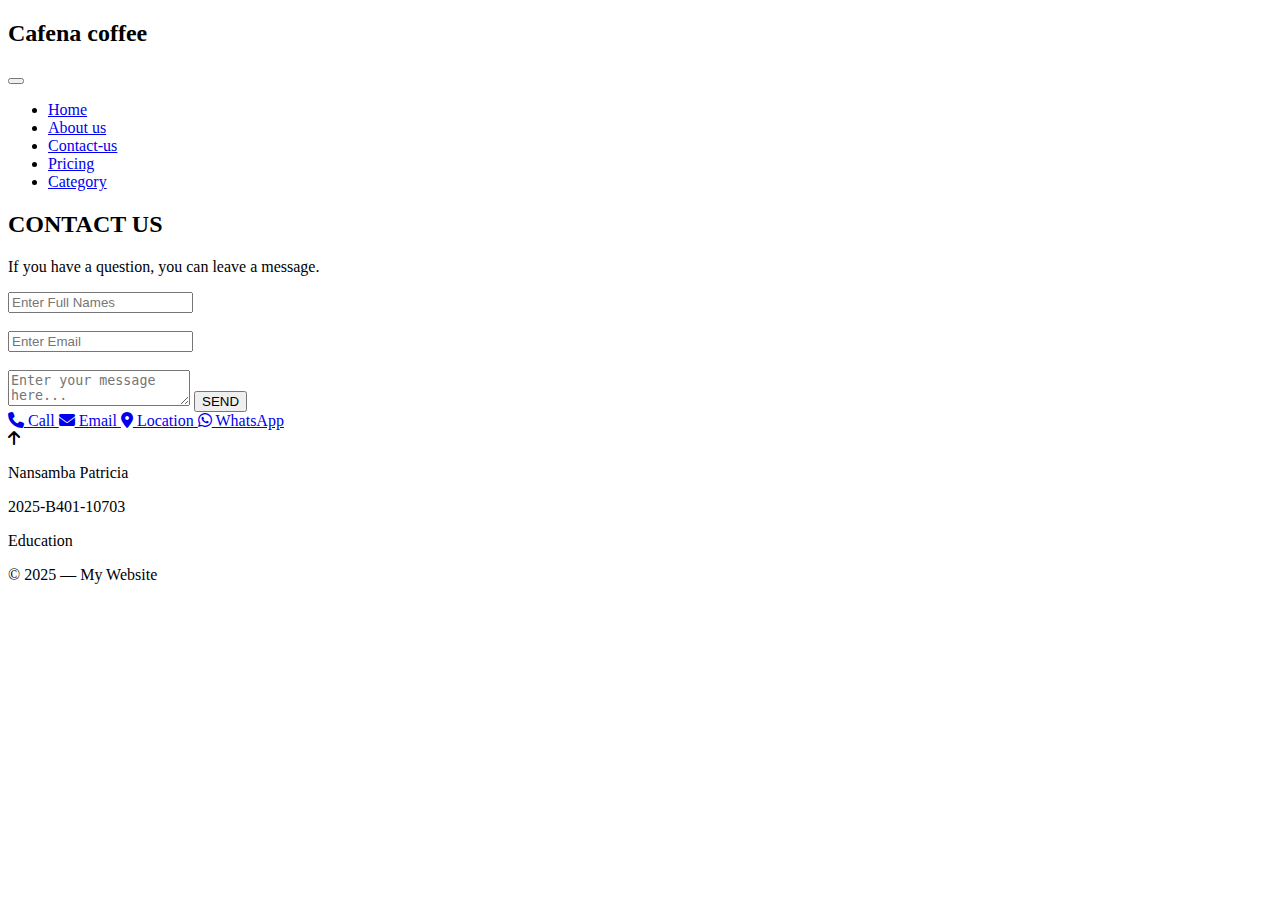
<file: contact-us.html>
<!DOCTYPE html>
<html lang="en">
<head>
    <meta charset="UTF-8">
    <meta name="viewport" content="width=device-width, initial-scale=1.0">
    <title>Contact Us</title>


    <link rel="stylesheet" href="https://cdnjs.cloudflare.com/ajax/libs/font-awesome/6.5.0/css/all.min.css">
<link rel="stylesheet" href=" https://betsy-jpg.github.io/UMU_WebDev_GroupI_2025/css/svh.css">

<link href="https://cdn.jsdelivr.net/npm/bootstrap@5.3.8/dist/css/bootstrap.min.css" rel="stylesheet"
    integrity="sha384-sRIl4kxILFvY47J16cr9ZwB07vP4J8+LH7qKQnuqkuIAvNWLzeN8tE5YBujZqJLB" crossorigin="anonymous">

</head>

<body>
     <script src=" https://betsy-jpg.github.io/UMU_WebDev_GroupI_2025/js/scct.js"></script>

     
  <header>
    <!--nav bar starts-->
    <nav class="navbar and navbar-expand-lg mb-2">
      <div class="container-fluid ">
        <div>
          <h2>Cafena coffee </h2>
          <button class="navbar-toggler" type="button" data-bs-toggle="collapse"
            data-bs-target="#navbarSupportedContent" aria-controls="navbarSupportedContent" aria-expanded="false"
            aria-label="Toggle navigation">
            <span class="navbar-toggler-icon"></span>
          </button>
        </div>
        <div class="collapse navbar-collapse navo" id="navbarSupportedContent">
          <ul class="navbar-nav me-auto mb-2 mb-lg-0 col">
            <li class="nav-item">
              <a class="nav-link navbar" aria-current="page" href=" https://betsy-jpg.github.io/UMU_WebDev_GroupI_2025/index.html">Home</a>
            </li>
            <li>
              <a class="nav-link navbar " href=" https://betsy-jpg.github.io/UMU_WebDev_GroupI_2025/pages/about-coffee.html">About us</a>
            </li>
            <li>
              <a class="nav-link  navbar" href="#">Contact-us</a>
            </li>
            <li>
              <a class="nav-link navbar " href=" https://betsy-jpg.github.io/UMU_WebDev_GroupI_2025/pages/Pricing.html">Pricing</a>
            </li>
            <li>
              <a class="nav-link navbar" href=" https://betsy-jpg.github.io/UMU_WebDev_GroupI_2025/pages/category.html">Category</a>
            </li>
          </ul>
        </div>
      </div>
    </nav>
    <!--nav bar ends-->
  </header>

    
    <div class="contact-section">
        <div class="contact-container">

            <h2>CONTACT US</h2>
            <p>If you have a question, you can leave a message.</p>

            <input type="text" id="name" placeholder="Enter Full Names"><br><br>
            <input type="email" id="email" placeholder="Enter Email"><br><br>
            <textarea id="message" placeholder="Enter your message here..."></textarea>

            <button class="btn" onclick="sendMessage()">SEND</button>

            
            <div class="icon-row">

                <a class="icon-box" href="tel:+256704235632">
                    <i class="fa-solid fa-phone"></i> Call
                </a>

                <a class="icon-box" href="mailto:cafenacoffe@gmail.com">
                    <i class="fa-solid fa-envelope"></i> Email
                </a>

                <a class="icon-box" href="https://maps.google.com/?q=Kampala" target="_blank">
                    <i class="fa-solid fa-location-dot"></i> Location
                </a>

                <a class="icon-box" href="https://wa.me/256704235632" target="_blank">
                    <i class="fa-brands fa-whatsapp"></i> WhatsApp
                </a>

            </div>
        </div>
    </div>

    
    <div class="back-to-top" id="backToTop">
        <i class="fa-solid fa-arrow-up"></i>
    </div>

    
    <footer>
        <p>Nansamba Patricia</p>
        <p>2025-B401-10703</p>
        <p>Education</p>
        
        © 2025 — My Website
    </footer>

    <script src="https://cdn.jsdelivr.net/npm/bootstrap@5.3.8/dist/js/bootstrap.bundle.min.js"
    integrity="sha384-FKyoEForCGlyvwx9Hj09JcYn3nv7wiPVlz7YYwJrWVcXK/BmnVDxM+D2scQbITxI"
    crossorigin="anonymous"></script>



</body>
</html>
</file>
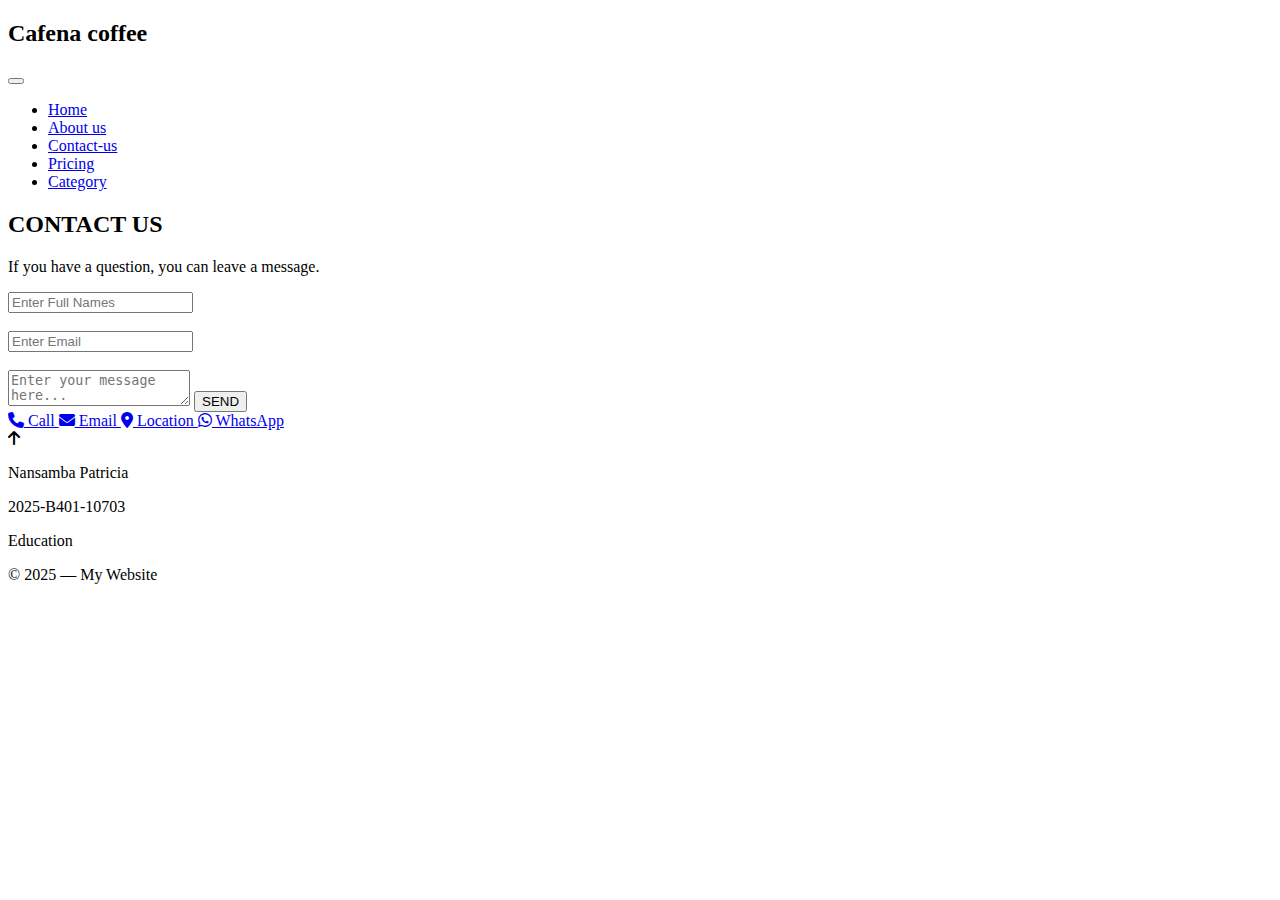
<file: pages/contact-us.html>
<!DOCTYPE html>
<html lang="en">
<head>
    <meta charset="UTF-8">
    <meta name="viewport" content="width=device-width, initial-scale=1.0">
    <title>Contact Us</title>


    <link rel="stylesheet" href="https://cdnjs.cloudflare.com/ajax/libs/font-awesome/6.5.0/css/all.min.css">
<link rel="stylesheet" href=" https://betsy-jpg.github.io/UMU_WebDev_GroupI_2025/css/contact-us.css">

<link href="https://cdn.jsdelivr.net/npm/bootstrap@5.3.8/dist/css/bootstrap.min.css" rel="stylesheet"
    integrity="sha384-sRIl4kxILFvY47J16cr9ZwB07vP4J8+LH7qKQnuqkuIAvNWLzeN8tE5YBujZqJLB" crossorigin="anonymous">

</head>

<body>
     

     
  <header>
    <!--nav bar starts-->
    <nav class="navbar and navbar-expand-lg mb-2">
      <div class="container-fluid ">
        <div>
          <h2>Cafena coffee </h2>
          <button class="navbar-toggler" type="button" data-bs-toggle="collapse"
            data-bs-target="#navbarSupportedContent" aria-controls="navbarSupportedContent" aria-expanded="false"
            aria-label="Toggle navigation">
            <span class="navbar-toggler-icon"></span>
          </button>
        </div>
        <div class="collapse navbar-collapse navo" id="navbarSupportedContent">
          <ul class="navbar-nav me-auto mb-2 mb-lg-0 col">
            <li class="nav-item">
              <a class="nav-link navbar" aria-current="page" href=" https://betsy-jpg.github.io/UMU_WebDev_GroupI_2025/index.html">Home</a>
            </li>
            <li>
              <a class="nav-link navbar " href=" https://betsy-jpg.github.io/UMU_WebDev_GroupI_2025/pages/about-coffee.html">About us</a>
            </li>
            <li>
              <a class="nav-link  navbar" href="#">Contact-us</a>
            </li>
            <li>
              <a class="nav-link navbar " href=" https://betsy-jpg.github.io/UMU_WebDev_GroupI_2025/pages/Pricing.html">Pricing</a>
            </li>
            <li>
              <a class="nav-link navbar" href=" https://betsy-jpg.github.io/UMU_WebDev_GroupI_2025/pages/category.html">Category</a>
            </li>
          </ul>
        </div>
      </div>
    </nav>
    <!--nav bar ends-->
  </header>

    
    <div class="contact-section">
        <div class="contact-container">

            <h2>CONTACT US</h2>
            <p>If you have a question, you can leave a message.</p>

            <input type="text" id="name" placeholder="Enter Full Names"><br><br>
            <input type="email" id="email" placeholder="Enter Email"><br><br>
            <textarea id="message" placeholder="Enter your message here..."></textarea>

            <button class="btn" onclick="sendMessage()">SEND</button>

            
            <div class="icon-row">

                <a class="icon-box" href="tel:+256704235632">
                    <i class="fa-solid fa-phone"></i> Call
                </a>

                <a class="icon-box" href="mailto:cafenacoffe@gmail.com">
                    <i class="fa-solid fa-envelope"></i> Email
                </a>

                <a class="icon-box" href="https://maps.google.com/?q=Kampala" target="_blank">
                    <i class="fa-solid fa-location-dot"></i> Location
                </a>

                <a class="icon-box" href="https://wa.me/256704235632" target="_blank">
                    <i class="fa-brands fa-whatsapp"></i> WhatsApp
                </a>

            </div>
        </div>
    </div>

    
    <div class="back-to-top" id="backToTop">
        <i class="fa-solid fa-arrow-up"></i>
    </div>

    
    <footer>
        <p>Nansamba Patricia</p>
        <p>2025-B401-10703</p>
        <p>Education</p>
        
        © 2025 — My Website
    </footer>

    <script src="https://cdn.jsdelivr.net/npm/bootstrap@5.3.8/dist/js/bootstrap.bundle.min.js"
    integrity="sha384-FKyoEForCGlyvwx9Hj09JcYn3nv7wiPVlz7YYwJrWVcXK/BmnVDxM+D2scQbITxI"
    crossorigin="anonymous"></script>


<script src=" https://betsy-jpg.github.io/UMU_WebDev_GroupI_2025/js/contact-us.js"></script>
</body>
</html>
</file>
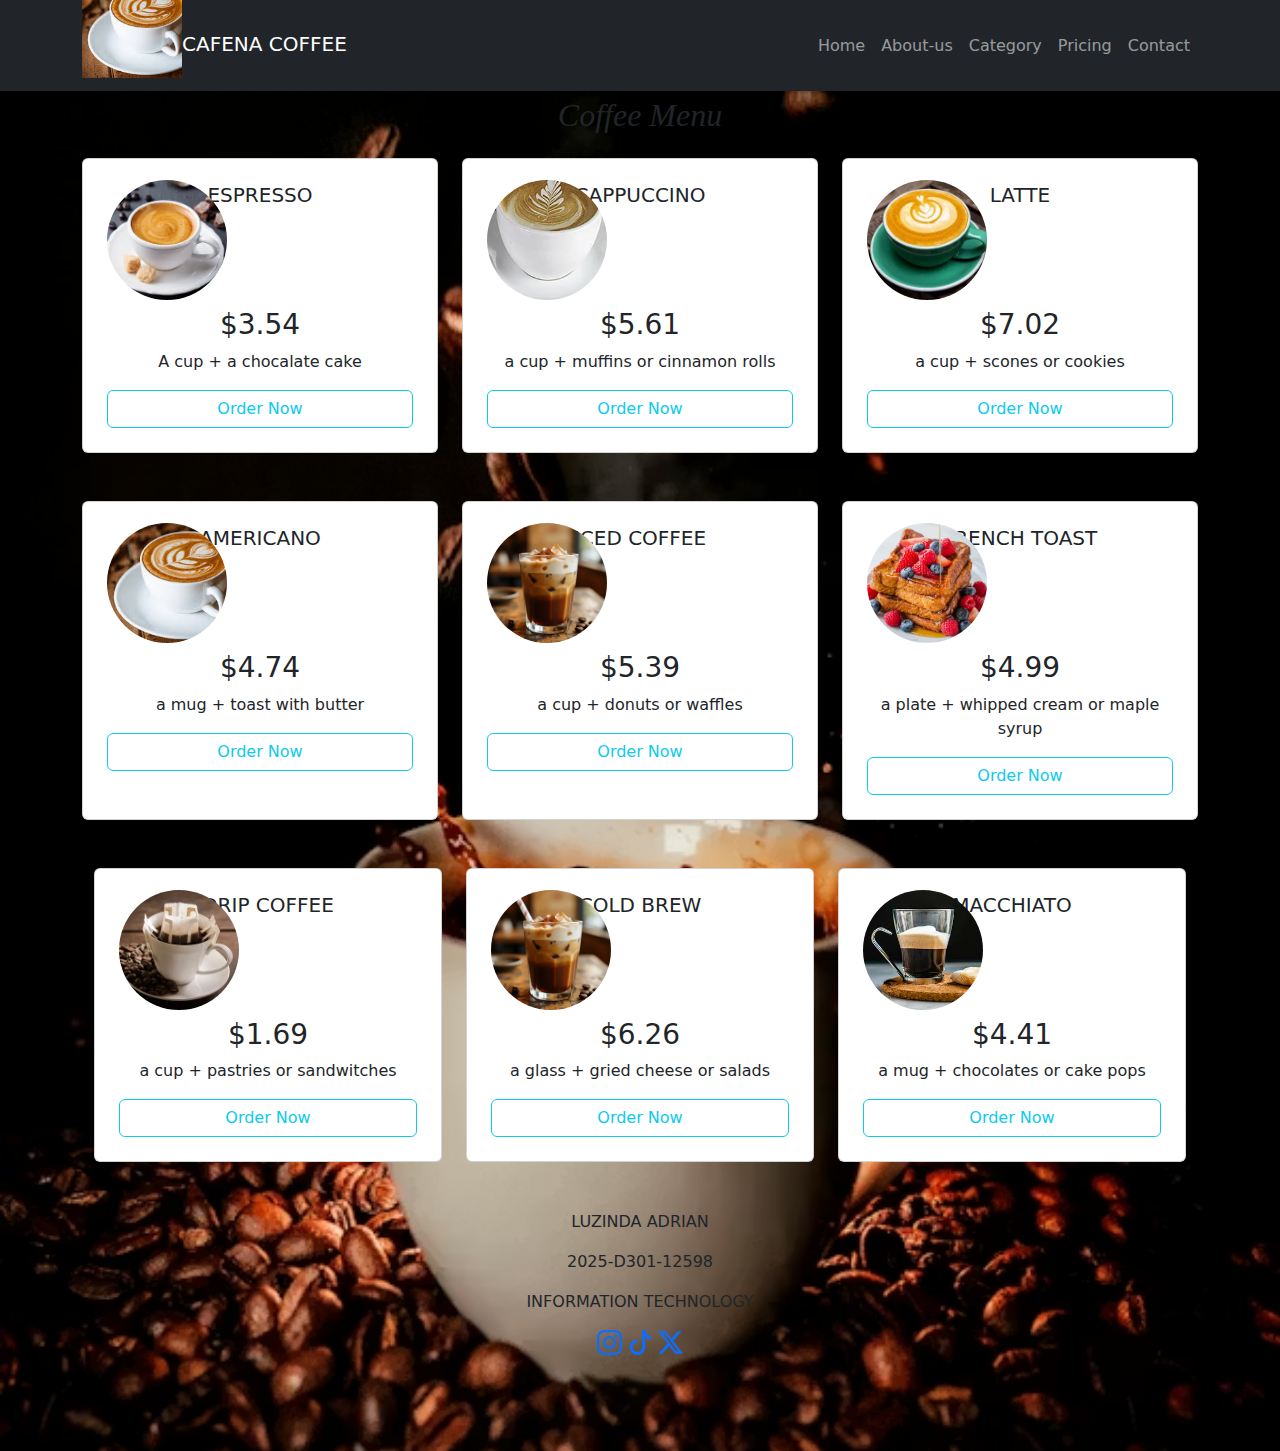
<file: pages/Pricing.html>
<!DOCTYPE html>
<html lang="en">
<head>
  <meta charset="UTF-8">
  <meta name="viewport" content="width=device-width, initial-scale=1">
  <title>ADRIAN LUZINDA</title>
  <link href="https://cdn.jsdelivr.net/npm/bootstrap@5.3.2/dist/css/bootstrap.min.css" rel="stylesheet">
  <link rel="stylesheet" href="https://betsy-jpg.github.io/UMU_WebDev_GroupI_2025/css/pricing.css">
  
</head>
<body>

  <!-- Navbar -->
  <nav class="navbar navbar-expand-lg navbar-dark bg-dark fixed-top">
    <div class="container">
      <a class="navbar-brand" href="#"><img src="https://betsy-jpg.github.io/UMU_WebDev_GroupI_2025/images/pricing/coffe.jpeg"weight="50" height="50">CAFENA COFFEE </a>
      <button class="navbar-toggler" type="button" data-bs-toggle="collapse" data-bs-target="#navbarNav">
        <span class="navbar-toggler-icon"></span>
      </button>
      <div class="collapse navbar-collapse justify-content-end" id="navbarNav">
        <ul class="navbar-nav">
          <li class="nav-item"><a class="nav-link" href="https://betsy-jpg.github.io/UMU_WebDev_GroupI_2025/index.html">Home</a></li>
          <li class="nav-item"><a class="nav-link" href="https://betsy-jpg.github.io/UMU_WebDev_GroupI_2025/pages/about-us.html">About-us</a></li>
          <li class="nav-item"><a class="nav-link" href="https://betsy-jpg.github.io/UMU_WebDev_GroupI_2025/pages/category.html">Category</a></li>
          <li class="nav-item"><a class="nav-link" href="#">Pricing</a></li>
          <li class="nav-item"><a class="nav-link" href="https://betsy-jpg.github.io/UMU_WebDev_GroupI_2025/pages/contact-us.html">Contact</a></li>
        </ul>
      </div>
    </div>
  </nav>
  <br><br>
  <div class="body">
  <section id="ordernow" class="py-5 text-center">
    <div class="container">
      <h2 class=" h2 mb-4"><i>Coffee Menu</i></h2>
      <div class="row">
        <div class="col-md-4">
          <div class="card p-4 h-100">
            <h5>ESPRESSO</h5>
             <img src="https://betsy-jpg.github.io/UMU_WebDev_GroupI_2025/images/pricing/espresso.webp"class="rounded-circle mb-2"
             style="width:120px;height:120px;object-fit:cover"/>
            <h3>$3.54</h3>
            <p>A cup + a chocalate cake</p>
            <a href=".btn-outline-info" class="btn btn-outline-info">Order Now</a>
          </div>
        </div>
        <div class="col-md-4">
          <div class="card p-4 h-100 popular">
            <h5>CAPPUCCINO</h5>
             <img src="https://betsy-jpg.github.io/UMU_WebDev_GroupI_2025/images/pricing/cappuccino.jpeg"class="rounded-circle mb-2"
             style="width:120px;height:120px;object-fit:cover"/>

            <h3>$5.61</h3>
            <p>a cup + muffins or cinnamon rolls</p>
            <a href="#orderButton" class="btn btn-outline-info">Order Now</a>
          </div>
        </div>
        <div class="col-md-4">
          <div class="card p-4 h-100">
            <h5>LATTE</h5>
             <img src="https://betsy-jpg.github.io/UMU_WebDev_GroupI_2025/images/pricing/latte.webp"class="rounded-circle mb-2"
             style="width:120px;height:120px;object-fit:cover"/>
            <h3>$7.02</h3>
            <p>a cup + scones or cookies</p>
            <a href="#orderButton" class="btn btn-outline-info">Order Now</a>
          </div>
        </div>
      </div>
    </div>
     <section id="#ordernow" class="py-5 text-center">
    <div class="container">
      <div class="row">
        <div class="col-md-4">
          <div class="card p-4 h-100">
            <h5>AMERICANO</h5>
             <img src="https://betsy-jpg.github.io/UMU_WebDev_GroupI_2025/images/pricing/coffe.jpeg"class="rounded-circle mb-2"
             style="width:120px;height:120px;object-fit:cover"/>
            <h3>$4.74</h3>
            <p>a mug + toast with butter</p>
            <a href="#orderButton" class="btn btn-outline-info">Order Now</a>
          </div>
        </div>
        <div class="col-md-4">
          <div class="card p-4 h-100 ">
            <h5>ICED COFFEE</h5>
             <img src="https://betsy-jpg.github.io/UMU_WebDev_GroupI_2025/images/pricing/icecoffee2.jpg"class="rounded-circle mb-2"
             style="width:120px;height:120px;object-fit:cover"/>
            <h3>$5.39</h3>
            <p>a cup + donuts or waffles</p>
            <a href="#orderButton" class="btn btn-outline-info">Order Now</a>
          </div>
        </div>
        <div class="col-md-4">
          <div class="card p-4 h-100">
            <h5>FRENCH TOAST</h5>
             <img src="https://betsy-jpg.github.io/UMU_WebDev_GroupI_2025/images/pricing/french-toast.webp"class="rounded-circle mb-2"
             style="width:120px;height:120px;object-fit:cover"/>
            <h3>$4.99</h3>
            <p>a plate + whipped cream or maple syrup</p>
            <a href="#orderButton" class="btn btn-outline-info">Order Now</a>
          </div>
        </div>
      </div>
    </div>
     <div class="container">
      
     <section id="#ordernow" class="py-5 text-center">
    <div class="container">
      <div class="row">
        <div class="col-md-4">
          <div class="card p-4 h-100">
            <h5>DRIP COFFEE</h5>
             <img src="https://betsy-jpg.github.io/UMU_WebDev_GroupI_2025/images/pricing/drip-coffe.webp"class="rounded-circle mb-2"
             style="width:120px;height:120px;object-fit:cover"/>
            <h3>$1.69</h3>
            <p>a cup + pastries or sandwitches</p>
            <a href="#ordernow" class="btn btn-outline-info">Order Now</a>
          </div>
        </div>
        <div class="col-md-4">
          <div class="card p-4 h-100 ">
            <h5>COLD BREW</h5>
             <img src="https://betsy-jpg.github.io/UMU_WebDev_GroupI_2025/images/pricing/coldbrew2.jpg"class="rounded-circle mb-2"
              style="width:120px;height:120px;object-fit:cover"/>
            <h3>$6.26</h3>
            <p>a glass + gried cheese or salads</p>
            <a href="#ordernow" class="btn btn-outline-info">Order Now</a>
          </div>
        </div>
        <div class="col-md-4">
          <div class="card p-4 h-100">
            <h5>MACCHIATO</h5>
             <img src="https://betsy-jpg.github.io/UMU_WebDev_GroupI_2025/images/pricing/macchiato.jpeg"class="rounded-circle mb-2"
             style="width:120px;height:120px;object-fit:cover"/>
            <h3>$4.41</h3>
            <p>a mug + chocolates or cake pops</p>
            <a href="#ordernow" class="btn btn-outline-info">Order Now</a>
          </div>
        </div>
      </div>
    </div>
  </section>
  <!----footer-->
  <div class="footer">
    <p>LUZINDA ADRIAN</p>
    <p> 2025-D301-12598</P>
   <p> INFORMATION TECHNOLOGY</P>
    <div class="image-wrapper">
       <div class="icon-group">
        <a href="https://www.instagram.com/"><svg xmlns="http://www.w3.org/2000/svg" width="25" height="25" fill="currentColor" class="bi bi-instagram" viewBox="0 0 16 16">
  <path d="M8 0C5.829 0 5.556.01 4.703.048 3.85.088 3.269.222 2.76.42a3.9 3.9 0 0 0-1.417.923A3.9 3.9 0 0 0 .42 2.76C.222 3.268.087 3.85.048 4.7.01 5.555 0 5.827 0 8.001c0 2.172.01 2.444.048 3.297.04.852.174 1.433.372 1.942.205.526.478.972.923 1.417.444.445.89.719 1.416.923.51.198 1.09.333 1.942.372C5.555 15.99 5.827 16 8 16s2.444-.01 3.298-.048c.851-.04 1.434-.174 1.943-.372a3.9 3.9 0 0 0 1.416-.923c.445-.445.718-.891.923-1.417.197-.509.332-1.09.372-1.942C15.99 10.445 16 10.173 16 8s-.01-2.445-.048-3.299c-.04-.851-.175-1.433-.372-1.941a3.9 3.9 0 0 0-.923-1.417A3.9 3.9 0 0 0 13.24.42c-.51-.198-1.092-.333-1.943-.372C10.443.01 10.172 0 7.998 0zm-.717 1.442h.718c2.136 0 2.389.007 3.232.046.78.035 1.204.166 1.486.275.373.145.64.319.92.599s.453.546.598.92c.11.281.24.705.275 1.485.039.843.047 1.096.047 3.231s-.008 2.389-.047 3.232c-.035.78-.166 1.203-.275 1.485a2.5 2.5 0 0 1-.599.919c-.28.28-.546.453-.92.598-.28.11-.704.24-1.485.276-.843.038-1.096.047-3.232.047s-2.39-.009-3.233-.047c-.78-.036-1.203-.166-1.485-.276a2.5 2.5 0 0 1-.92-.598 2.5 2.5 0 0 1-.6-.92c-.109-.281-.24-.705-.275-1.485-.038-.843-.046-1.096-.046-3.233s.008-2.388.046-3.231c.036-.78.166-1.204.276-1.486.145-.373.319-.64.599-.92s.546-.453.92-.598c.282-.11.705-.24 1.485-.276.738-.034 1.024-.044 2.515-.045zm4.988 1.328a.96.96 0 1 0 0 1.92.96.96 0 0 0 0-1.92m-4.27 1.122a4.109 4.109 0 1 0 0 8.217 4.109 4.109 0 0 0 0-8.217m0 1.441a2.667 2.667 0 1 1 0 5.334 2.667 2.667 0 0 1 0-5.334"/>
</svg></a>
        <a href="https://www.tiktok.com/explore"><svg xmlns="http://www.w3.org/2000/svg" width="25" height="25" fill="currentColor" class="bi bi-tiktok" viewBox="0 0 16 16">
  <path d="M9 0h1.98c.144.715.54 1.617 1.235 2.512C12.895 3.389 13.797 4 15 4v2c-1.753 0-3.07-.814-4-1.829V11a5 5 0 1 1-5-5v2a3 3 0 1 0 3 3z"/>
</svg></a>
        <a href="https://twitter.com"><svg xmlns="http://www.w3.org/2000/svg" width="25" height="25" fill="currentColor" class="bi bi-twitter-x" viewBox="0 0 16 16">
  <path d="M12.6.75h2.454l-5.36 6.142L16 15.25h-4.937l-3.867-5.07-4.425 5.07H.316l5.733-6.57L0 .75h5.063l3.495 4.633L12.601.75Zm-.86 13.028h1.36L4.323 2.145H2.865z"/>
</svg>
</a>
    </div>
</div>

  </div>
   <script src="https://cdn.jsdelivr.net/npm/bootstrap@5.3.2/dist/js/bootstrap.bundle.min.js"></script>
   <script src="https://betsy-jpg.github.io/UMU_WebDev_GroupI_2025/js/pricing.js"></script>
</body>
</html>
</file>
